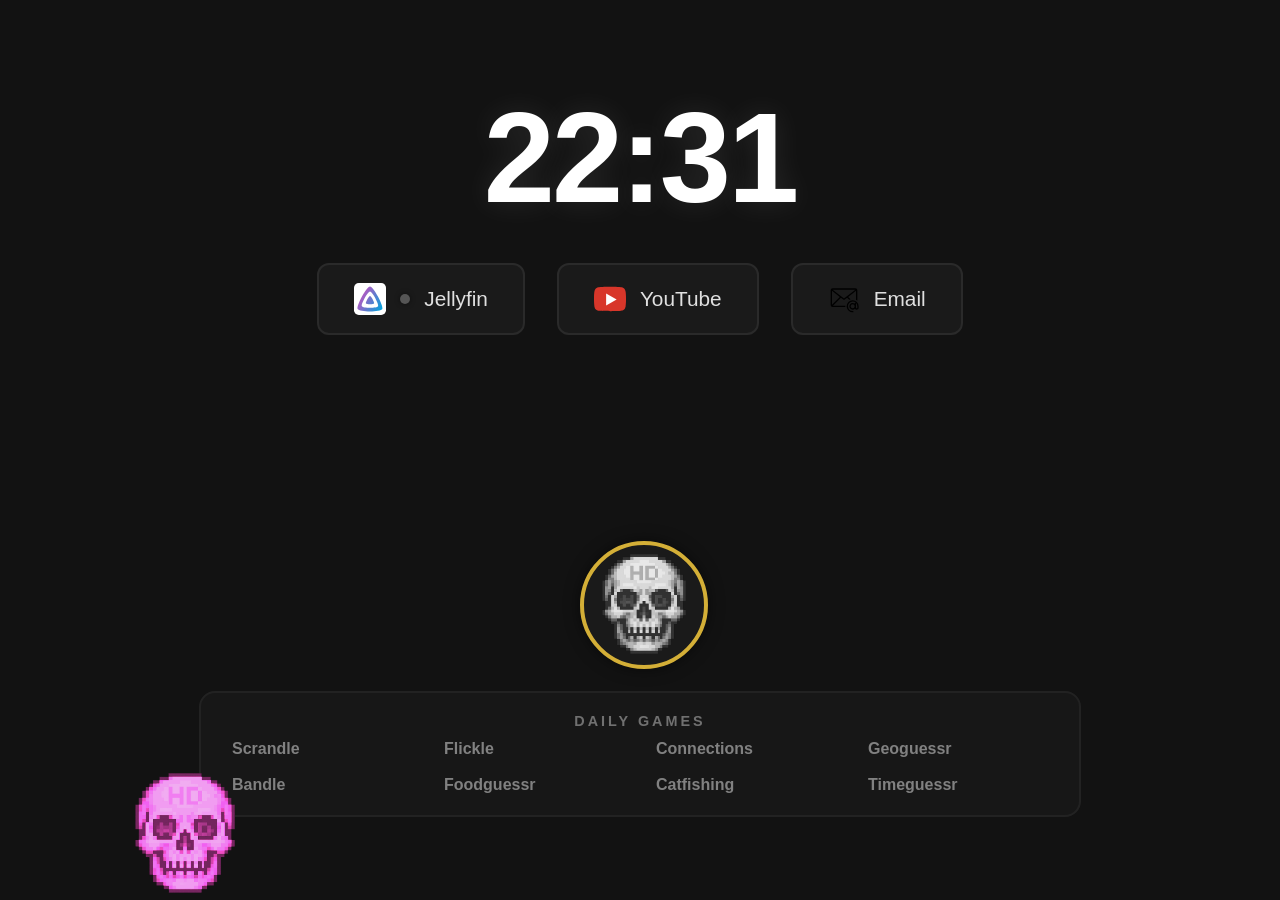
<file: index.html>
<!DOCTYPE html>
<html lang="en">
<head>
    <meta charset="UTF-8">
    <meta name="viewport" content="width=device-width, initial-scale=1.0">
    <title>2Boners</title>
    <link rel="icon" href="hdbmono.png" type="image/x-icon">
    <link rel="stylesheet" href="style.css">
</head>
<body>

    <img id="hdb-logo" src="hdbmono.png" alt="HDB Mono Logo">

    <div id="scale-wrapper" class="scale-wrapper">
    <div id="clock">00:00</div>

    <div class="main-links">
        <a href="http://192.168.1.23:8096/" class="link-card" title="Jellyfin / LAN status">
            <div class="service-icon">
                <img src="jellyfin.svg" alt="">
            </div>
            <span id="jellyfin-status" class="status-dot"></span>
            Jellyfin
        </a>

        <a href="https://www.youtube.com" class="link-card">
            <div class="service-icon">
                <img src="youtube.svg" alt="">
            </div>
            YouTube
        </a>

        <a href="https://mail.proton.me/" class="link-card">
            <div class="service-icon">
                <img src="email.svg" alt="">
            </div>
            Email
        </a>
    </div>

    <div class="coin-container" id="coin-container" role="button" tabindex="0" aria-label="Flip coin" title="Click or press space to flip">
        <div class="coin-stage">
            <div id="coin" class="coin">
                <div class="coin-face side-heads"></div>
                <div class="coin-face side-tails"><span>TAILS</span></div>
            </div>
        </div>
        <div id="coin-shadow" class="coin-shadow"></div>
    </div>

    <div class="games-container">
        <a href="https://dles.aukspot.com/" class="games-header">Daily Games</a>
        <div class="games-list">
            <a href="https://scrandle.com/" class="game-link">Scrandle</a>
            <a href="https://flickle.app/" class="game-link">Flickle</a>
            <a href="https://www.nytimes.com/games/connections" class="game-link">Connections</a>
            <a href="https://www.geoguessr.com/" class="game-link">Geoguessr</a>
            <a href="https://bandle.app/" class="game-link">Bandle</a>
            <a href="https://www.foodguessr.com/" class="game-link">Foodguessr</a>
            <a href="https://catfishing.net/" class="game-link">Catfishing</a>
            <a href="https://timeguessr.com/" class="game-link">Timeguessr</a>
        </div>
    </div>
    </div>

    <script src="script.js"></script>
</body>
</html>
</file>
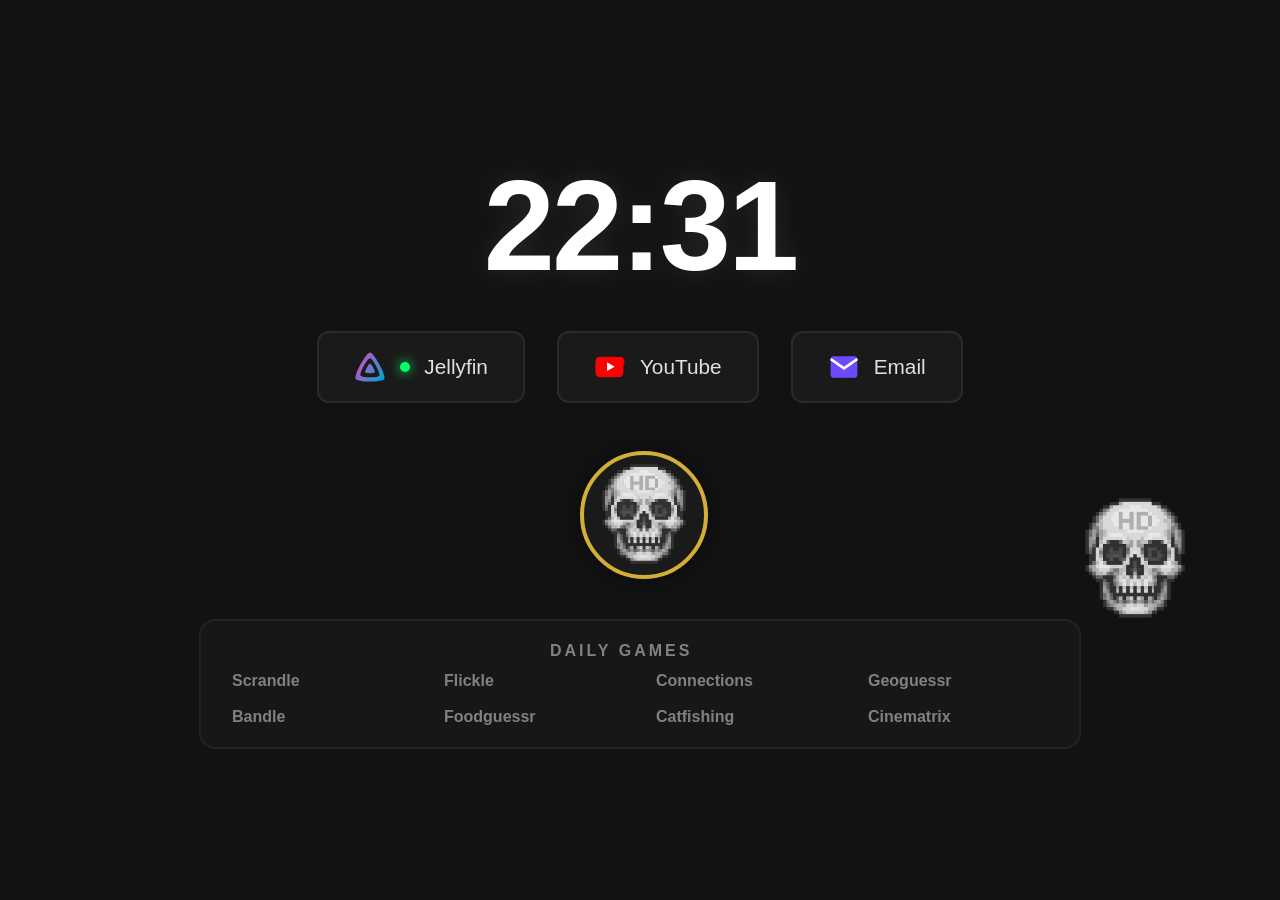
<file: 2boners.html>
<!DOCTYPE html>
<html lang="en">
<head>
    <meta charset="UTF-8">
    <meta name="viewport" content="width=device-width, initial-scale=1.0">
    <title>2Boners</title>
    <link rel="icon" href="hdbmono.png" type="image/x-icon">
    <style>
        body {
            background-color: #121212;
            color: #e0e0e0;
            font-family: "arial", monospace;
            display: flex;
            flex-direction: column;
            align-items: center;
            justify-content: center;
            min-height: 100vh;
            margin: 0;
            user-select: none;
            overflow: hidden;
            position: relative;
        }

        /* --- DVD LOGO --- */
        #hdb-logo {
            position: absolute;
            width: 100px;
            height: 120px;
            z-index: 10;
            pointer-events: none;
            filter: hue-rotate(0deg) saturate(1) brightness(1);
            transition: filter 0.3s ease;
        }

        /* --- CLOCK --- */
        #clock {
            font-size: 8rem;
            font-weight: bold;
            margin-bottom: 2rem;
            letter-spacing: -3px;
            color: #ffffff;
            text-shadow: 0 0 30px rgba(255, 255, 255, 0.1);
            z-index: 2;
        }

        /* --- MAIN LINKS --- */
        .main-links {
            display: flex;
            gap: 2rem;
            margin-bottom: 3rem;
            z-index: 2;
        }

        .link-card {
            color: #e0e0e0;
            text-decoration: none;
            font-size: 1.3rem;
            font-weight: 500;
            border: 2px solid #2a2a2a;
            padding: 18px 35px;
            border-radius: 12px;
            transition: all 0.3s ease;
            position: relative;
            display: flex;
            align-items: center;
            gap: 14px;
            background: #1a1a1a;
            z-index: 3;
        }

        .link-card:hover {
            border-color: #4a4a4a;
            color: #fff;
            background-color: #252525;
            transform: translateY(-3px);
            box-shadow: 0 8px 16px rgba(0, 0, 0, 0.4);
        }

        .service-icon {
            width: 32px;
            height: 32px;
            display: flex;
            align-items: center;
            justify-content: center;
            flex-shrink: 0;
        }
        .service-icon svg { width: 100%; height: 100%; }

        /* --- COIN FLIP --- */
        .coin-container {
            width: 120px;
            height: 120px;
            margin-bottom: 3rem;
            cursor: pointer;
            perspective: 1000px; /* Essential for 3D effect */
            z-index: 5;
        }

        .coin {
            width: 100%;
            height: 100%;
            position: relative;
            transform-style: preserve-3d;
            transition: transform 3s cubic-bezier(0.2, 0.85, 0.32, 1.2); /* Bouncy ease */
        }

        .coin-face {
            position: absolute;
            width: 100%;
            height: 100%;
            backface-visibility: hidden; /* Hides back of element when rotated */
            border-radius: 50%;
            display: flex;
            align-items: center;
            justify-content: center;
            box-shadow: 0 0 15px rgba(0,0,0,0.5);
            border: 4px solid #d4af37; /* Gold border */
        }

        /* HEADS */
        .side-heads {
            background-color: #1a1a1a;
            background-image: url('hdbmono.png');
            background-size: 70%;
            background-position: center;
            background-repeat: no-repeat;
            /* Rotate 0 degrees (default) */
        }

        /* TAILS */
        .side-tails {
            background-color: #d4af37; /* Gold coin color */
            transform: rotateY(180deg);
            color: #1a1a1a;
            font-size: 1.5rem;
            font-weight: bold;
            text-align: center;
            border: 4px solid #b5952f;
        }
        
        .side-tails span {
            border: 2px solid #1a1a1a;
            padding: 20px 5px;
            border-radius: 50%;
            width: 70px;
            height: 70px;
            display: flex;
            align-items: center;
            justify-content: center;
        }

        /* --- JELLYFIN STATUS --- */
        .status-dot {
            height: 10px;
            width: 10px;
            background-color: #555;
            border-radius: 50%;
            display: inline-block;
            box-shadow: 0 0 5px rgba(0,0,0,0.5);
            animation: pulse 2s ease-in-out infinite;
        }
        @keyframes pulse {
            0%, 100% { opacity: 1; }
            50% { opacity: 0.5; }
        }
        .status-online { background-color: #00ff6a; box-shadow: 0 0 12px #00ff6a; animation: none; }
        .status-offline { background-color: #ff3b3b; box-shadow: 0 0 8px #ff3b3b; animation: none; }

        /* --- GAMES SECTION --- */
        .games-container {
            display: flex;
            flex-direction: column;
            align-items: center;
            gap: 0px;
            opacity: 0.7;
            transition: opacity 0.3s;
            background: #1a1a1a;
            padding: 20px 30px;
            border-radius: 16px;
            border: 2px solid #2a2a2a;
            z-index: 2;
        }

        .games-container:hover {
            opacity: 1;
            border-color: #333;
        }

        .games-header {
            font-size: 0.9rem;
            font-weight: 600;
            text-transform: uppercase;
            letter-spacing: 3px;
            color: #999;
            margin-bottom: 10px;
        }

        .games-list {
            display: grid;
            grid-template-columns: repeat(4, 1fr);
            gap: 16px 30px;
            text-align: center;
        }

        .game-link {
            text-decoration: none;
            color: #b0b0b0;
            font-size: 1rem;
            font-weight: bold;
            display: flex;
            justify-content: flex-start;
            align-items: center;
            width: 180px;
            padding: 1px 1px;
            border-radius: 6px;
            transition: all 0.2s ease;
            background: transparent;
        }

        .game-link:hover {
            color: #fff;
            background: #252525;
            transform: translateX(4px);
        }

        @media (max-width: 1000px) {
            .games-list { grid-template-columns: repeat(2, 1fr); }
            #hdb-logo { width: 80px; height: 80px; }
            .main-links { flex-direction: column; gap: 1rem; }
        }
    </style>
</head>
<body>

    <img id="hdb-logo" src="hdbmono.png" alt="HDB Mono Logo">

    <div id="clock">00:00</div>

    <div class="main-links">
        <a href="http://192.168.1.23:8096/" class="link-card">
            <div class="service-icon">
                <svg viewBox="0 0 512 512" xmlns="http://www.w3.org/2000/svg">
                    <defs>
                        <linearGradient id="linear-gradient" gradientUnits="userSpaceOnUse" x1="110.25" y1="213.3" x2="496.14" y2="436.09">
                            <stop offset="0" style="stop-color:#AA5CC3"/>
                            <stop offset="1" style="stop-color:#00A4DC"/>
                        </linearGradient>
                    </defs>
                    <path d="M256,201.6c-20.4,0-86.2,119.3-76.2,139.4s142.5,19.9,152.4,0S276.5,201.6,256,201.6z" fill="url(#linear-gradient)"/>
                    <path d="M256,23.3c-61.6,0-259.8,359.4-229.6,420.1s429.3,60,459.2,0S317.6,23.3,256,23.3z M406.5,390.8c-19.6,39.3-281.1,39.8-300.9,0C85.8,351,215.7,115.5,256,115.5S426.1,351.4,406.5,390.8z" fill="url(#linear-gradient)"/>
                </svg>
            </div>
            <span id="jellyfin-status" class="status-dot"></span>
            Jellyfin
        </a>
        
        <a href="https://www.youtube.com" class="link-card">
            <div class="service-icon">
                <svg viewBox="0 0 24 24" fill="none">
                    <path d="M23 9.71a8.5 8.5 0 0 0-.91-4.13 2.92 2.92 0 0 0-1.72-1A78.36 78.36 0 0 0 12 4.27a78.45 78.45 0 0 0-8.34.3 2.87 2.87 0 0 0-1.46.74c-.9.83-1 2.25-1.1 3.45a48.29 48.29 0 0 0 0 6.48 9.55 9.55 0 0 0 .3 2.12 3.14 3.14 0 0 0 .71 1.36 3.05 3.05 0 0 0 1.46.72 45.42 45.42 0 0 0 4.33.16h7.31a54.24 54.24 0 0 0 4.33-.16 2.9 2.9 0 0 0 1.53-.78 3.35 3.35 0 0 0 .68-1.36 9.55 9.55 0 0 0 .3-2.12 48.29 48.29 0 0 0-.01-4.77z" fill="#FF0000"/>
                    <path d="M9.75 15.02l5.75-3.27-5.75-3.27v6.54z" fill="#fff"/>
                </svg>
            </div>
            YouTube
        </a>
        
        <a href="https://mail.proton.me/" class="link-card">
            <div class="service-icon">
                <svg viewBox="0 0 24 24" fill="none">
                    <path d="M20 4H4c-1.1 0-2 .9-2 2v12c0 1.1.9 2 2 2h16c1.1 0 2-.9 2-2V6c0-1.1-.9-2-2-2z" fill="#6d4aff"/>
                    <path d="M22 6l-10 7L2 6" stroke="#fff" stroke-width="2" fill="none"/>
                </svg>
            </div>
            Email
        </a>
    </div>

    <div class="coin-container" onclick="flipCoin()" title="Click to Flip">
        <div id="coin" class="coin">
            <div class="coin-face side-heads"></div>
            <div class="coin-face side-tails">
                <span>TAILS</span>
            </div>
        </div>
    </div>

    <div class="games-container">
        <div class="games-header"><a href="https://dles.aukspot.com/" class="game-link">Daily Games</a></div>
        <div class="games-list">
            <a href="https://scrandle.com/" class="game-link">Scrandle</a>
            <a href="https://flickle.app/" class="game-link">Flickle</a>
            <a href="https://www.nytimes.com/games/connections" class="game-link">Connections</a>
            <a href="https://www.geoguessr.com/" class="game-link">Geoguessr</a>
            <a href="https://bandle.app/" class="game-link">Bandle</a>
            <a href="https://www.foodguessr.com/" class="game-link">Foodguessr</a>
            <a href="https://catfishing.net/" class="game-link">Catfishing</a>
            <a href="https://www.vulture.com/article/daily-movie-grid-trivia-game-cinematrix.html" class="game-link">Cinematrix</a>
        </div>
    </div>

    <script>
        /* --- CLOCK --- */
        function updateClock() {
            const now = new Date();
            const timeString = now.toLocaleTimeString([], { hour: '2-digit', minute: '2-digit', hour12: false });
            document.getElementById('clock').textContent = timeString;
        }

        /* --- COIN FLIP LOGIC --- */
        let currentCoinRotation = 0;
        let isFlipping = false;

        function flipCoin() {
            if(isFlipping) return;
            isFlipping = true;

            const coin = document.getElementById('coin');
            
            const sound = new Audio('coin.ogg');
            sound.volume = 0.5;
            sound.play().catch(e => console.log("Audio file missing or blocked")); // Graceful fail if no audio

            const isHeads = Math.random() < 0.5;
            
            const spins = 6; 
            const degreesPerSpin = 360;
            const extraSpins = spins * degreesPerSpin;
            
            const targetAngle = isHeads ? 0 : 180;
            
            const currentMod = currentCoinRotation % 360;
            
            let adjustment = targetAngle - currentMod;
            if (adjustment < 0) adjustment += 360;
            
            const totalRotation = extraSpins + adjustment;
            
            currentCoinRotation += totalRotation;
            
            coin.style.transform = `rotateY(${currentCoinRotation}deg)`;

            setTimeout(() => {
                isFlipping = false;
            }, 3000);
        }

        /* --- JELLYFIN PINGER --- */
        async function checkJellyfin() {
            const statusDot = document.getElementById('jellyfin-status');
            const jellyfinUrl = 'http://192.168.1.23:8096';
            
            try {
                const controller = new AbortController();
                const timeoutId = setTimeout(() => controller.abort(), 5000);
                
                await fetch(jellyfinUrl + '/web/index.html', {
                    method: 'HEAD',
                    mode: 'no-cors',
                    signal: controller.signal
                });
                
                clearTimeout(timeoutId);
                statusDot.className = "status-dot status-online";
                
            } catch (error) {
                const testFrame = document.createElement('iframe');
                testFrame.style.display = 'none';
                testFrame.src = jellyfinUrl;
                
                let loaded = false;
                testFrame.onload = function() {
                    loaded = true;
                    statusDot.className = "status-dot status-online";
                    document.body.removeChild(testFrame);
                };
                
                setTimeout(() => {
                    if (!loaded) {
                        statusDot.className = "status-dot status-offline";
                        if (document.body.contains(testFrame)) document.body.removeChild(testFrame);
                    }
                }, 3000);
                
                document.body.appendChild(testFrame);
            }
        }

        /* --- BOUNCING LOGO LOGIC --- */
        class HDBCLogo {
            constructor() {
                this.logo = document.getElementById('hdb-logo');
                this.width = 120;
                this.height = 120;
                this.x = Math.random() * (window.innerWidth - this.width);
                this.y = Math.random() * (window.innerHeight - this.height);
                this.vx = (Math.random() > 0.5 ? 1 : -1) * 2.5;
                this.vy = (Math.random() > 0.5 ? 1 : -1) * 2.5;
                this.colors = [
                    'hue-rotate(0deg) saturate(1.2) brightness(1.1)',
                    'hue-rotate(90deg) saturate(1.2) brightness(1.1)',
                    'hue-rotate(180deg) saturate(1.2) brightness(1.1)',
                    'hue-rotate(270deg) saturate(1.2) brightness(1.1)',
                    'hue-rotate(45deg) saturate(1.5) brightness(1)',
                    'hue-rotate(135deg) saturate(1.5) brightness(1.2)',
                    'hue-rotate(225deg) saturate(1.3) brightness(0.9)',
                    'hue-rotate(315deg) saturate(1.4) brightness(1)'
                ];
                this.currentColorIndex = Math.floor(Math.random() * this.colors.length);
                this.updateColor();
                this.animate();
            }
            
            updateColor() { this.logo.style.filter = this.colors[this.currentColorIndex]; }
            
            animate() {
                this.x += this.vx;
                this.y += this.vy;
                
                if (this.x <= 0 || this.x + this.width >= window.innerWidth) {
                    this.vx = -this.vx;
                    this.changeColor();
                    this.x = this.x <= 0 ? 0 : window.innerWidth - this.width;
                }
                
                if (this.y <= 0 || this.y + this.height >= window.innerHeight) {
                    this.vy = -this.vy;
                    this.changeColor();
                    this.y = this.y <= 0 ? 0 : window.innerHeight - this.height;
                }
                
                this.logo.style.left = `${this.x}px`;
                this.logo.style.top = `${this.y}px`;
                requestAnimationFrame(() => this.animate());
            }
            
            changeColor() {
                let newIndex;
                do { newIndex = Math.floor(Math.random() * this.colors.length); } 
                while (newIndex === this.currentColorIndex && this.colors.length > 1);
                this.currentColorIndex = newIndex;
                this.updateColor();
            }
            
            handleResize() {
                if (this.x > window.innerWidth - this.width) this.x = window.innerWidth - this.width - 10;
                if (this.y > window.innerHeight - this.height) this.y = window.innerHeight - this.height - 10;
            }
        }
        
        let hdbLogo;
        function initHDBCLogo() { hdbLogo = new HDBCLogo(); }

        window.addEventListener('load', () => {
            updateClock();
            checkJellyfin();
            const logoImg = document.getElementById('hdb-logo');
            if (logoImg.complete) { initHDBCLogo(); } else { logoImg.onload = initHDBCLogo; }
        });
        
        window.addEventListener('resize', () => { if (hdbLogo) hdbLogo.handleResize(); });
        setInterval(updateClock, 1000);
        setInterval(checkJellyfin, 30000);
    </script>
</body>
</html>
</file>
<file: style.css>
body {
    background-color: #121212;
    color: #e0e0e0;
    font-family: "arial", monospace;
    display: flex;
    flex-direction: column;
    align-items: center;
    justify-content: center;
    height: 100vh;
    margin: 0;
    user-select: none;
    overflow: hidden;
    position: relative;
}

/* --- DVD LOGO --- */
#hdb-logo {
    position: absolute;
    width: 100px;
    height: 120px;
    z-index: 10;
    pointer-events: none;
    filter: sepia(1) saturate(6) hue-rotate(0deg) brightness(0.95);
    transition: filter 0.3s ease;
}

/* --- CLOCK --- */
#clock {
    font-size: 8rem;
    font-weight: bold;
    margin-bottom: 2rem;
    letter-spacing: -3px;
    color: #ffffff;
    text-shadow: 0 0 30px rgba(255, 255, 255, 0.1);
    z-index: 2;
}

/* --- MAIN LINKS --- */
.main-links {
    display: flex;
    gap: 2rem;
    margin-bottom: 3rem;
    z-index: 2;
}

.link-card {
    color: #e0e0e0;
    text-decoration: none;
    font-size: 1.3rem;
    font-weight: 500;
    border: 2px solid #2a2a2a;
    padding: 18px 35px;
    border-radius: 12px;
    transition: all 0.3s ease;
    position: relative;
    display: flex;
    align-items: center;
    gap: 14px;
    background: #1a1a1a;
    z-index: 3;
}

.link-card:hover,
.link-card:focus-visible {
    border-color: #4a4a4a;
    color: #fff;
    background-color: #252525;
    transform: translateY(-3px);
    box-shadow: 0 8px 16px rgba(0, 0, 0, 0.4);
}

.service-icon {
    width: 32px;
    height: 32px;
    display: flex;
    align-items: center;
    justify-content: center;
    flex-shrink: 0;
}
.service-icon img { width: 100%; height: 100%; }

/* --- COIN FLIP --- */
.coin-container {
    width: 140px;
    height: 260px;
    display: flex;
    flex-direction: column;
    justify-content: flex-end;
    margin-bottom: 3rem;
    cursor: pointer;
    z-index: 5;
    border-radius: 12px;
}

.coin-container:focus-visible {
    outline: 2px solid #4a4a4a;
    outline-offset: 6px;
}

.coin-stage {
    position: relative;
    width: 140px;
    height: 210px;
    perspective: 1000px;
    z-index: 2;
}

.coin {
    position: absolute;
    left: 10px;
    top: 130px;
    width: 120px;
    height: 120px;
    transform-style: preserve-3d;
}

.coin-shadow {
    position: relative;
    z-index: 1;
    width: 100px;
    height: 16px;
    margin: 6px auto 0;
    border-radius: 50%;
    background: #000;
    opacity: 0.35;
}

.coin-face {
    position: absolute;
    width: 100%;
    height: 100%;
    backface-visibility: hidden;
    border-radius: 50%;
    display: flex;
    align-items: center;
    justify-content: center;
    box-shadow: 0 0 15px rgba(0,0,0,0.5);
    border: 4px solid #d4af37;
}

/* HEADS */
.side-heads {
    background-color: #1a1a1a;
    background-image: url('hdbmono.png');
    background-size: 70%;
    background-position: center;
    background-repeat: no-repeat;
}

/* TAILS */
.side-tails {
    background-color: #d4af37;
    transform: rotateX(180deg);
    color: #1a1a1a;
    font-size: 1.5rem;
    font-weight: bold;
    text-align: center;
    border: 4px solid #b5952f;
}

.side-tails span {
    border: 2px solid #1a1a1a;
    padding: 20px 5px;
    border-radius: 50%;
    width: 70px;
    height: 70px;
    display: flex;
    align-items: center;
    justify-content: center;
}

/* --- JELLYFIN STATUS --- */
.status-dot {
    height: 10px;
    width: 10px;
    background-color: #555;
    border-radius: 50%;
    display: inline-block;
    box-shadow: 0 0 5px rgba(0,0,0,0.5);
    animation: pulse 2s ease-in-out infinite;
}
@keyframes pulse {
    0%, 100% { opacity: 1; }
    50% { opacity: 0.5; }
}
.status-online { background-color: #00ff6a; box-shadow: 0 0 12px #00ff6a; animation: none; }
.status-offline { background-color: #ff3b3b; box-shadow: 0 0 8px #ff3b3b; animation: none; }

/* --- GAMES SECTION --- */
.games-container {
    display: flex;
    flex-direction: column;
    align-items: center;
    gap: 0px;
    opacity: 0.7;
    transition: opacity 0.3s;
    background: #1a1a1a;
    padding: 20px 30px;
    border-radius: 16px;
    border: 2px solid #2a2a2a;
    z-index: 2;
}

.games-container:hover {
    opacity: 1;
    border-color: #333;
}

.games-header {
    display: block;
    font-size: 0.9rem;
    font-weight: 600;
    text-transform: uppercase;
    letter-spacing: 3px;
    color: #999;
    text-decoration: none;
    margin-bottom: 10px;
    transition: color 0.2s ease;
}

.games-header:hover,
.games-header:focus-visible {
    color: #fff;
}

.games-list {
    display: grid;
    grid-template-columns: repeat(4, 1fr);
    gap: 16px 30px;
    text-align: center;
}

.game-link {
    text-decoration: none;
    color: #b0b0b0;
    font-size: 1rem;
    font-weight: bold;
    display: flex;
    justify-content: flex-start;
    align-items: center;
    width: 180px;
    padding: 1px 1px;
    border-radius: 6px;
    transition: all 0.2s ease;
    background: transparent;
}

.game-link:hover,
.game-link:focus-visible {
    color: #fff;
    background: #252525;
    transform: translateX(4px);
}

.scale-wrapper {
    display: flex;
    flex-direction: column;
    align-items: center;
    transform-origin: center center;
}

@media (max-width: 1000px) {
    .games-list { grid-template-columns: repeat(3, 1fr); }
    #hdb-logo { width: 80px; height: 80px; }
}

@media (max-width: 700px) {
    .games-list { grid-template-columns: repeat(2, 1fr); }
    .main-links { flex-direction: column; gap: 1rem; }
}

@media (max-width: 450px) {
    .games-list { grid-template-columns: 1fr; }
}
</file>
